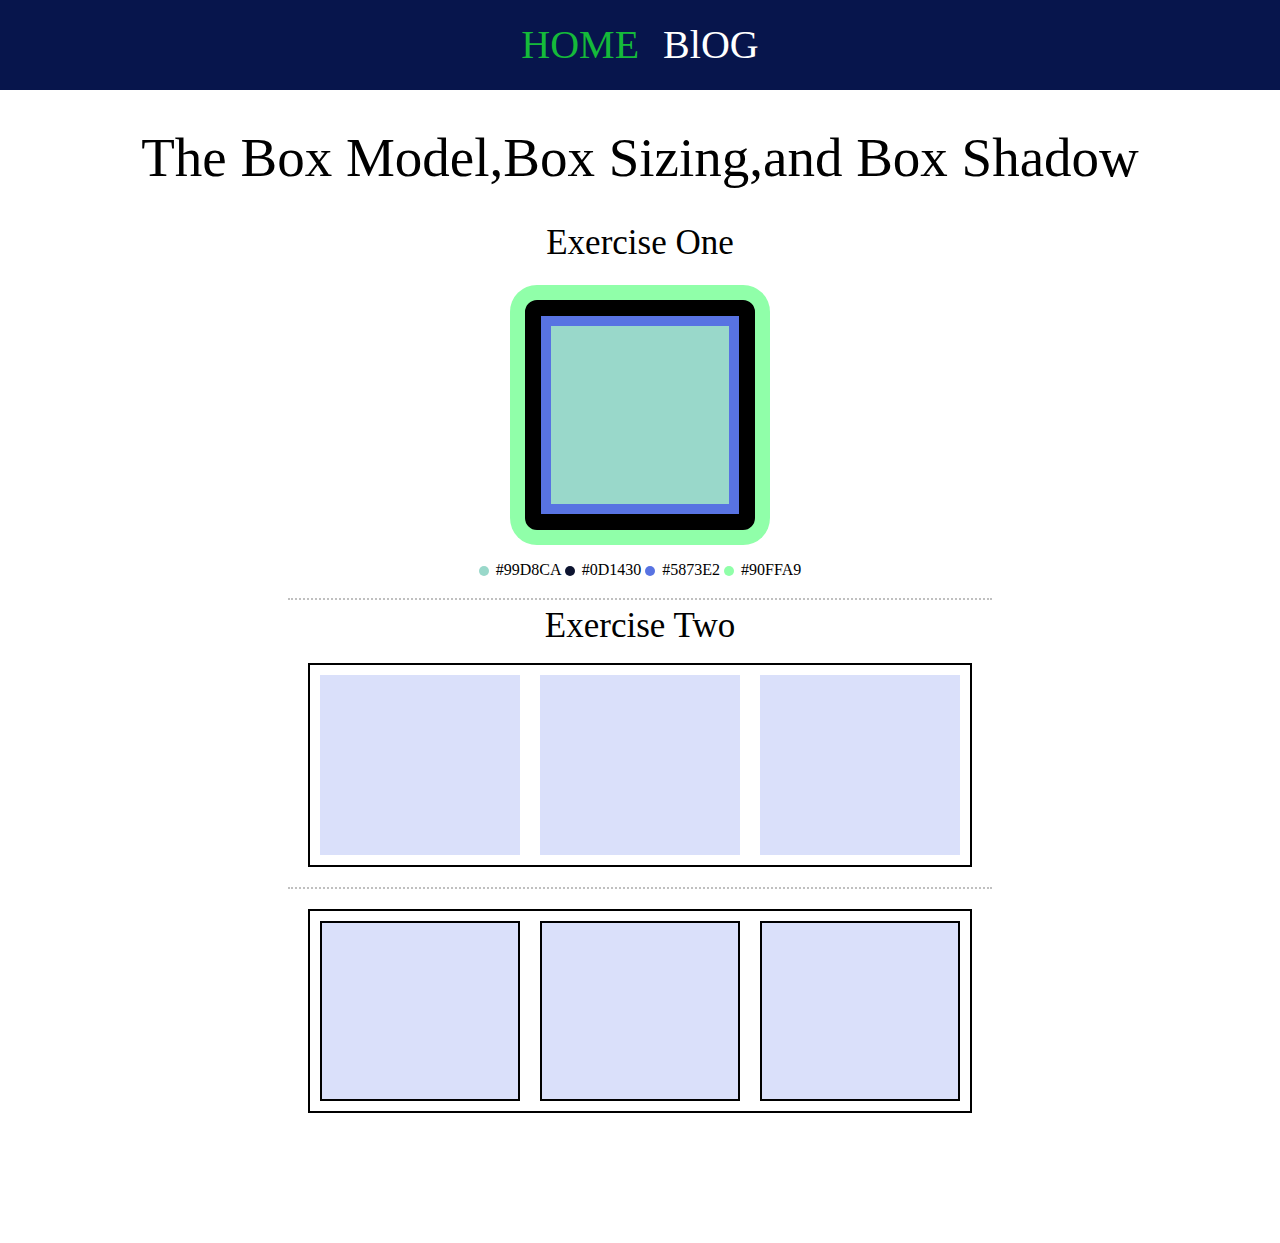
<file: Index.html>
<!DOCTYPE html>
<html lang="en">
<head>
    <meta charset="UTF-8">
    <meta http-equiv="X-UA-Compatible" content="IE=edge">
    <meta name="viewport" content="width=device-width, initial-scale=1.0">
    <title>Checkpoint-1</title>
    <link rel="stylesheet" href="Asset/stylesheet/style.css">
</head>
<body>
    <header>
        <div class="head">
            <a href="Index.html" class="home">HOME</a>
            <a href="blog.html" class="Blog">BlOG</a>
        </div>
    </header>
    <main>
        <section>
            <h1>
                The Box Model,Box Sizing,and Box Shadow 
            </h1>
            <h2>
                Exercise One
            </h2>
        </section>
        <section>
            <article>
            <div class="box"></div>
            </article>
        </section>
        <section>
            <div class="container">
                <span class="circle circle1"></span>
                <span>#99D8CA</span>
                <span class="circle circle2"></span>
                <span>#0D1430</span>
                <span class="circle circle3"></span>
                <span>#5873E2</span>
                <span class="circle circle4"></span>
                <span>#90FFA9</span>
            </div>
            <hr/>
        </section>
        <section>
            <h2>
                Exercise Two
            </h2>
            <div class="container-box">
                <div class="box1"></div>
                <div class="box1"></div>
                <div class="box1"></div>
            </div>
            <hr/>
            <div class="container-box">
                <div class="box1 box2"></div>
                <div class="box1 box2"></div>
                <div class="box1 box2"></div>
            </div>
        </section>
    </main>
</body>
</html>
</file>
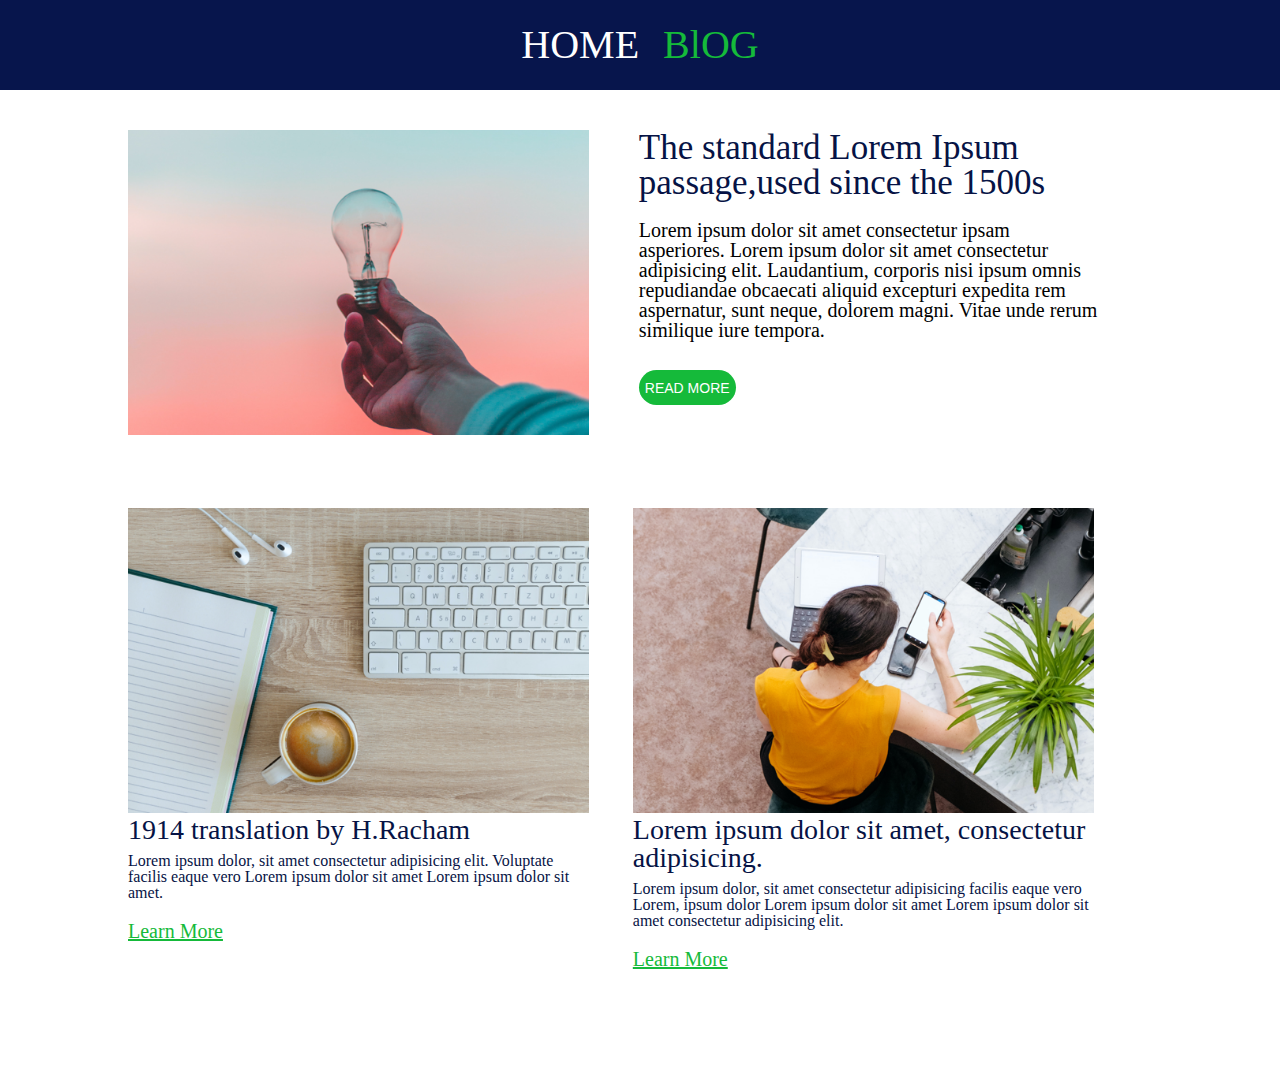
<file: blog.html>
<!DOCTYPE html>
<html lang="en">
<head>
    <meta charset="UTF-8">
    <meta http-equiv="X-UA-Compatible" content="IE=edge">
    <meta name="viewport" content="width=device-width, initial-scale=1.0">
    <link rel="stylesheet" href="Asset/stylesheet/style.css"/>
    <title>Checkpoint-1</title>
</head>
<body>
    <header>
        <div class="head">
            <a href="Index.html" class="Home">HOME</a>
            <a href="blog.html" class="blog">BlOG</a>
        </div>
    </header>
    <section class="section1 container1">
         <div class="lorem1">
           <img src="Asset/media/pic01.png" alt="A Bulb">
         </div>
         <div class="lorem2">
            <h3>
                The standard Lorem Ipsum passage,used since the 1500s
            </h3>
            <p>
                Lorem ipsum dolor sit amet consectetur ipsam asperiores. Lorem ipsum dolor sit amet consectetur adipisicing elit. Laudantium, corporis nisi ipsum omnis repudiandae obcaecati aliquid excepturi expedita rem aspernatur, sunt neque, dolorem magni. Vitae unde rerum similique iure tempora.
            </p>
            <button>
                <a href="#">READ MORE</a>
            </button>
         </div>
    </section>
    <section class="container1">
        <div class="block block1 ">
            <img src="Asset/media/pic02.png" alt="Mobile">
            <h5>
                1914 translation by H.Racham
            </h5>
            <p>
                Lorem ipsum dolor, sit amet consectetur adipisicing elit. Voluptate facilis eaque vero Lorem ipsum dolor sit amet Lorem ipsum dolor sit amet.
            </p>
            <a href="#">Learn More</a>
        </div>
        <div class="block block2">
            <img src="Asset/media/pic03.png" alt="Mobile">
            <h5>
                Lorem ipsum dolor sit amet, consectetur adipisicing.
            </h5>
            <p>
                Lorem ipsum dolor, sit amet consectetur adipisicing facilis eaque vero Lorem, ipsum dolor Lorem ipsum dolor sit amet Lorem ipsum dolor sit amet consectetur adipisicing elit.
            </p>
            <a href="#">Learn More</a>
        </div>
    </section>
</body>
</html>
</file>
<file: Asset/stylesheet/style.css>
/* http://meyerweb.com/eric/tools/css/reset/ 
   v2.0 | 20110126
   License: none (public domain)
*/

html, body, div, span, applet, object, iframe,
h1, h2, h3, h4, h5, h6, p, blockquote, pre,
a, abbr, acronym, address, big, cite, code,
del, dfn, em, img, ins, kbd, q, s, samp,
small, strike, strong, sub, sup, tt, var,
b, u, i, center,
dl, dt, dd, ol, ul, li,
fieldset, form, label, legend,
table, caption, tbody, tfoot, thead, tr, th, td,
article, aside, canvas, details, embed, 
figure, figcaption, footer, header, hgroup, 
menu, nav, output, ruby, section, summary,
time, mark, audio, video {
	margin: 0;
	padding: 0;
	border: 0;
	font-size: 100%;
	font: inherit;
	vertical-align: baseline;
}
/* HTML5 display-role reset for older browsers */
article, aside, details, figcaption, figure, 
footer, header, hgroup, menu, nav, section {
	display: block;
}
body {
	line-height: 1;
	padding-bottom: 110px;
}
ol, ul {
	list-style: none;
}
blockquote, q {
	quotes: none;
}
blockquote:before, blockquote:after,
q:before, q:after {
	content: '';
	content: none;
}
table {
	border-collapse: collapse;
	border-spacing: 0;
}

.head{
	background-color: #07154C;
    height: 40px;
    text-align: center;
    padding: 25px;
}
.home{
	font-size: 40px;
	text-decoration: none;
	color: #15BA3A;
	margin-right: 20px;
}
.Blog{
	font-size: 40px;
	text-decoration: none;
	color: white;
}

h1{
	text-align: center;
	font-size: 55px;
	padding: 40px;
}
h2{
	text-align: center;
	font-size: 35px;
}
article{
	text-align: center;
}
.box{
	width: 180px;
	height: 180px;
	background-color: #99D8CA;
	display: inline-block;
	margin-top: 40px;
	border: 25px solid black;
	outline: 10px solid #5873E2;
	outline-offset: -26px;
	border-radius: 12px;
	box-shadow: 0 0 0 15px #90FFA9;
}
.container{
	text-align: center;
	margin-top: 29px;
}
.circle{
	width: 10px;
	height: 10px;
	border-radius: 50%;
	background-color: #99D8CA;
	display: inline-block;
	vertical-align: middle;
	margin-right: 3px;
}
.circle1{
	background-color: #99D8CA;
}
.circle2{
	background-color: #0D1430;
}
.circle3{
	background-color: #5873E2;
}
.circle4{
	background-color: #90FFA9;
}
hr{
	width: 700px;
	border: 2px dotted silver;
    border-top: none;
	margin-top: 20px;
}
.container1{
	width: 80%;
	margin: 0px auto;
}
.container-box{
	width: 660px;
	border: 2px solid black;
	margin: 20px auto;
	font-size: 0;
}
.box1{
	width: 200px;
	height: 180px;
	background-color: #DAE0FA;
	margin: 10px;
	display: inline-block;
}
.box2{
	border: 2px solid black;
	box-sizing: border-box;
}
.Home{
	font-size: 40px;
	text-decoration: none;
	color: white;
	margin-right: 20px;
}
.blog{
	font-size: 40px;
	text-decoration: none;
	color: #15BA3A;
}
.lorem1{
	display: inline-block;
	width: 45%;
	margin-right: 50px;
}
.lorem1 img{
	width: 100%;
}
.lorem2{
    display: inline-block;
	width: 45%;
    vertical-align: bottom;
    height: 328px;
	vertical-align: top;
}
.lorem2 h3{
	color: #061345;
	font-size: 35px;
}
.lorem2 p{
	line-height: 1;
    font-size: 20px;
	margin-top: 20px;
	padding-bottom: 30px;
}
.section1{
	margin-top: 40px;
	font-size: 0px;
	margin-bottom: 50px;
}
button a{
	font-size: 14px;
	text-decoration: none;
	color: white;
}
.block{
	width: 45%;
	display: inline-block;
}
.block1{
	margin-right: 30px;
}
.block1 img{
	width: 100%;
}
.block2 img{
	width: 100%;
}
.block2{
	vertical-align: top;
	margin-left: 10px;
}
.block h5{
	color: #061345;
	font-size: 28px;
}
.block p{	
	color: #061345;
	margin-top: 9px;
	margin-bottom: 20px;
}
.block a{
	font-size: 20px;
	color: #15BA3A;
}
button{
	height: 35px;
	background-color:#15BA3A;
	border-radius: 25px;
	border: #15BA3A;
}
</file>
